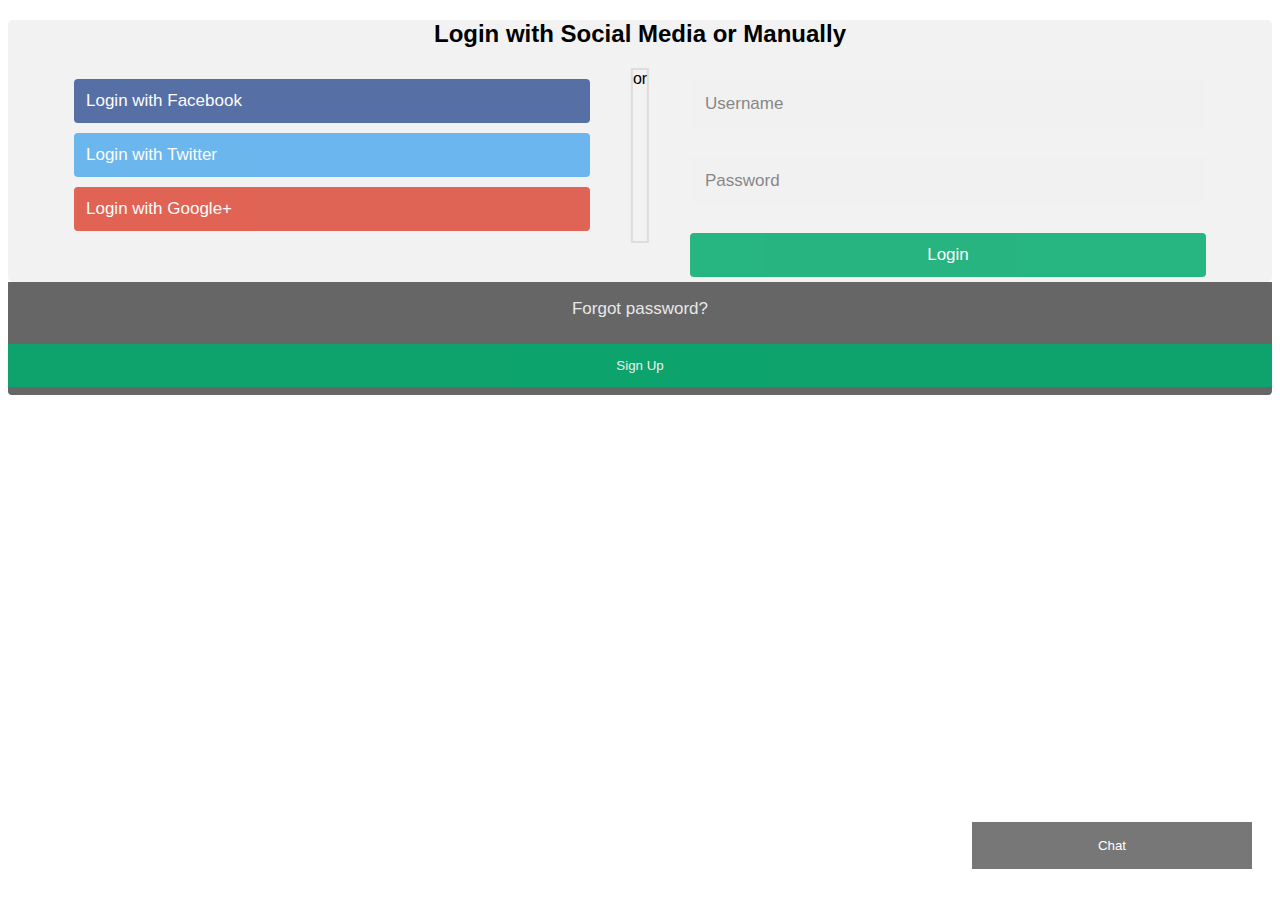
<file: src/html/index.html>
<!DOCTYPE html>
<html lang="en">
<head>
    <link rel="stylesheet" type="text/css" href="../stylesheets/style.css">
    <link rel="script" href="../js/signUp.js">
    <meta charset="UTF-8">
    <title>ChatApp</title>
</head>
<body>
<div class="container">
    <form action="main.html" name="myForm">
        <div class="row">
            <h2 style="text-align:center">Login with Social Media or Manually</h2>
            <div class="vl">
                <span class="vl-innertext">or</span>
            </div>

            <div class="col">
                <a href="#" class="fb btn">
                    <i class="fa fa-facebook fa-fw"></i> Login with Facebook
                </a>
                <a href="#" class="twitter btn">
                    <i class="fa fa-twitter fa-fw"></i> Login with Twitter
                </a>
                <a href="#" class="google btn">
                    <i class="fa fa-google fa-fw"></i> Login with Google+
                </a>
            </div>
            <div class="col">
                <div class="hide-md-lg">
                    <p>Or sign in manually:</p>
                </div>
                <label>
                    <input type="text" name="username" placeholder="Username" required>
                </label>
                <label>
                    <input type="password" name="password" placeholder="Password" required>
                </label>
                <a href="main.html">
                    <input type="submit" value="Login">
                </a>
            </div>

        </div>
    </form>
</div>

<div class="bottom-container">
    <div class="row">
        <a href="#" style="color:white" class="btn">Forgot password?</a>
    </div>
    <div class="row">
        <button onclick="document.getElementById('id01').style.display='block'">Sign Up</button>
        <div id="id01" class="modal">
            <span onclick="document.getElementById('id01').style.display='none'" class="close" title="Close Modal">&#10005;</span>
            <form class="modal-content" name="myForm2" action="/" onsubmit="return validateForm()" method="post">
                <div class="container">
                    <h1>Sign Up</h1>
                    <p>Please fill in this form to create an account.</p>
                    <hr>
                    <label><b>Email</b></label>
                    <label>
                        <input type="text" placeholder="Enter Email" name="email" required>
                    </label>
                    <label><b>Password</b></label>
                    <label>
                        <input type="password" placeholder="Enter Password" name="psw" required>
                    </label>
                    <label><b>Repeat Password</b></label>
                    <label>
                        <input type="password" placeholder="Repeat Password" name="psw-repeat" required>
                    </label>
                    <label>
                        <input type="checkbox"  name="remember" style="margin-bottom:15px"> Remember me
                    </label>
                    <p>By creating an account you agree to our <a href="#" style="color:dodgerblue">Terms & Privacy</a>.</p>
                    <div class="clearfix">
                        <button type="button" onclick="document.getElementById('id01').style.display='none'" class="cancelbtn">Cancel</button>
                        <button type="submit" value="Submit" class="signup">Sign Up</button>
                    </div>
                </div>
            </form>
        </div>
    </div>
</div>
<button class="open-button" onclick="openForm()">Chat</button>

<div class="chat-popup" id="myForm">
    <form action="/action_page.php" class="form-container">
        <h1>Chat</h1>

        <label for="msg"><b>Message</b></label>
        <textarea placeholder="Type message.." name="msg" required></textarea>

        <button type="submit" class="btn">Send</button>
        <button type="button" class="btn cancel" onclick="closeForm()">Close</button>
    </form>
</div>

<script>
    function openForm() {
        document.getElementById("myForm").style.display = "block";
    }

    function closeForm() {
        document.getElementById("myForm").style.display = "none";
    }
    function validateForm() {
        let x = document.forms["myForm2"]["email"].value;
        let y = document.forms["myForm2"]["psw"].value;
        let z = document.forms["myForm2"]["psw-repeat"].value;
        if (x === "") {
            alert("Email must be filled out");
            return false;
        } else if (y === "") {
            alert("Password must be filled out");
            return false;
        } else if (z === "") {
            alert("Password must be repeated");
            return false;
        } else {
            alert("Fields must be filled out");
            return false;
        }

    }
</script>

</body>
</html>
</file>
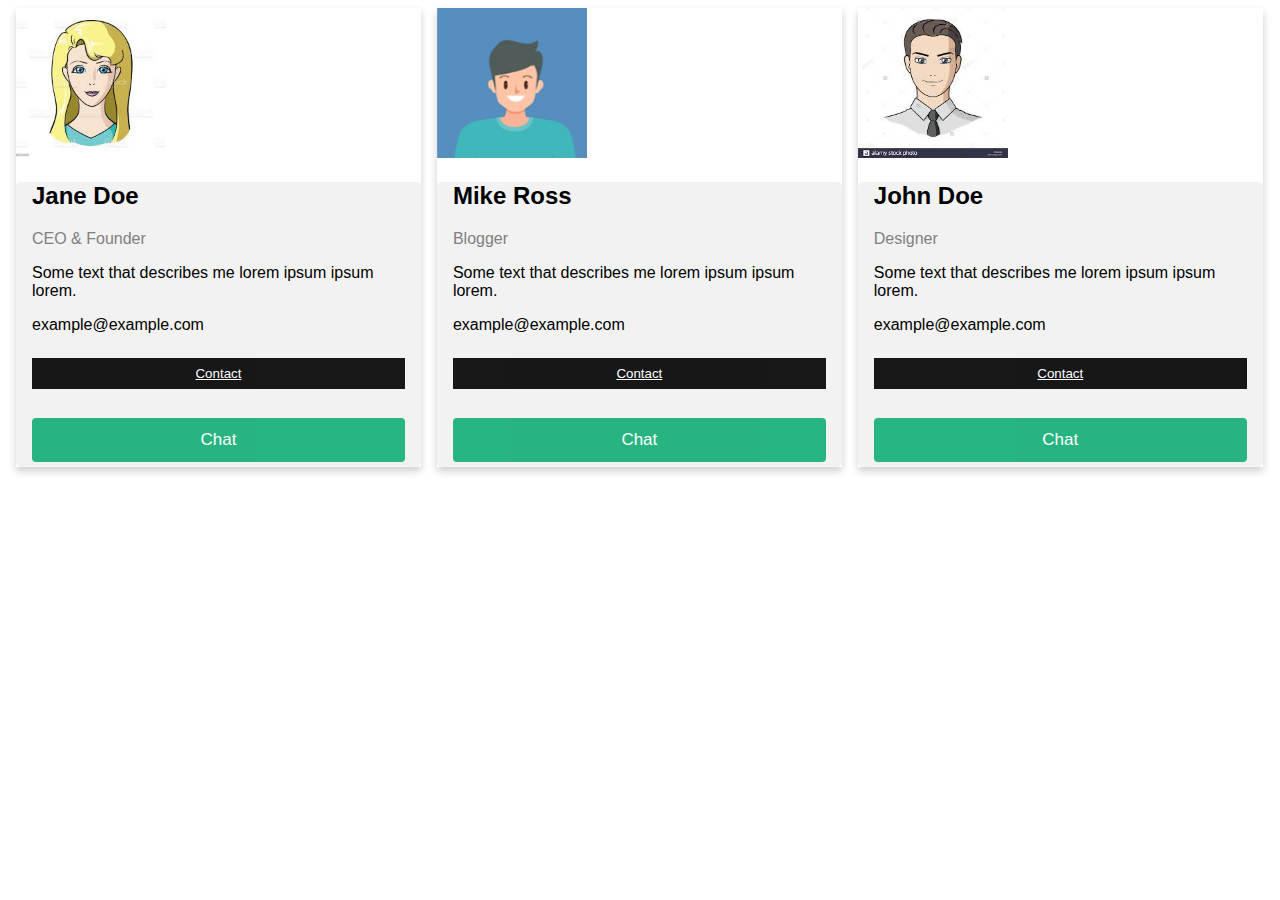
<file: src/html/friends.html>
<!DOCTYPE html>
<html lang="en">
<head>
    <meta charset="UTF-8">
    <title>Title</title>
    <meta name="viewport" content="width=device-width, initial-scale=1">
    <link rel="stylesheet" href="../stylesheets/style.css">
    <script src="https://ajax.googleapis.com/ajax/libs/jquery/3.5.1/jquery.min.js"></script>
    <script src="https://maxcdn.bootstrapcdn.com/bootstrap/3.4.1/js/bootstrap.min.js"></script>
</head>
<body>
<div class="row">
  <div class="column">
    <div class="card">
      <img src="../img/bild5.jpg" alt="Jane" height="150" width="150">
      <div class="container">
        <h2>Jane Doe</h2>
        <p class="title">CEO &amp; Founder</p>
        <p>Some text that describes me lorem ipsum ipsum lorem.</p>
        <p>example@example.com</p>
        <p><button class="button"><a href="mailto:someone@example.com" style="color: white">Contact</a></button></p>
        <!-- Trigger the modal with a button -->
        <button type="button" class="btn btn-info btn-lg" data-toggle="modal" data-target="#myModal">Chat</button>

        <!-- Modal -->
        <div id="myModal" class="modal fade" role="dialog">
          <div class="modal-dialog">

            <!-- Modal content-->
            <div class="modal-content">
              <div class="modal-header">
                <button type="button" class="close" data-dismiss="modal">&times;</button>
                <h4 class="modal-title">Chat</h4>
              </div>
              <div class="modal-body">
                <div class="container">
                  <img src="../img/Bild3.png" alt="Avatar" style="width:10%;">
                  <p>Hello. How are you today?</p>
                  <span class="time-right">11:00</span>
                </div>

                <div class="container darker">
                  <img src="../img/Bild2.png" alt="Avatar" class="right" style="width:10%;">
                  <p>Hey! I'm fine. Thanks for asking!</p>
                  <span class="time-left">11:01</span>
                </div>

                <div class="container">
                  <img src="../img/Bild3.png" alt="Avatar" style="width:10%;">
                  <p>Sweet! So, what do you wanna do today?</p>
                  <span class="time-right">11:02</span>
                </div>

                <div class="container darker">
                  <img src="../img/Bild2.png" alt="Avatar" class="right" style="width:10%;">
                  <p>Nah, I dunno. Play soccer.. or learn more coding perhaps?</p>
                  <span class="time-left">11:05</span>
                </div>
              </div>
              <div class="modal-footer">
                <button type="button" class="btn btn-default" data-dismiss="modal">Close</button>
                <button onclick="myFunction()" type="button" class="btn btn-default" href="../php/index.php">Continue to Chat</button>
                <script>
                  function myFunction() {
                    location.replace("../php/chat.php")
                  }
                </script>
              </div>
            </div>
          </div>
        </div>
      </div>
    </div>
  </div>

  <div class="column">
    <div class="card">
      <img src="../img/Bild3.png" alt="Mike" height="150" width="150">
      <div class="container">
        <h2>Mike Ross</h2>
        <p class="title">Blogger</p>
        <p>Some text that describes me lorem ipsum ipsum lorem.</p>
        <p>example@example.com</p>
        <p><button class="button"><a href="mailto:someone@example.com" style="color: white">Contact</a></button></p>
        <!-- Trigger the modal with a button -->
        <button type="button" class="btn btn-info btn-lg" data-toggle="modal" data-target="#myModal">Chat</button>

        <!-- Modal -->
        <div id="myModal" class="modal fade" role="dialog">
          <div class="modal-dialog">

            <!-- Modal content-->
            <div class="modal-content">
              <div class="modal-header">
                <button type="button" class="close" data-dismiss="modal">&times;</button>
                <h4 class="modal-title">Chat</h4>
              </div>
              <div class="modal-body">
                <p>Let's chat</p>
              </div>
              <div class="modal-footer">
                <button type="button" class="btn btn-default" data-dismiss="modal">Close</button>
              </div>
            </div>
          </div>
        </div>
      </div>
    </div>
  </div>

  <div class="column">
    <div class="card">
      <img src="../img/bild4.jpg" alt="John" height="150" width="150">
      <div class="container">
        <h2>John Doe</h2>
        <p class="title">Designer</p>
        <p>Some text that describes me lorem ipsum ipsum lorem.</p>
        <p>example@example.com</p>
        <p><button class="button"><a href="mailto:someone@example.com" style="color: white">Contact</a></button></p>
        <!-- Trigger the modal with a button -->
        <button type="button" class="btn btn-info btn-lg" data-toggle="modal" data-target="#myModal">Chat</button>

        <!-- Modal -->
        <div id="myModal" class="modal fade" role="dialog">
          <div class="modal-dialog">

            <!-- Modal content-->
            <div class="modal-content">
              <div class="modal-header">
                <button type="button" class="close" data-dismiss="modal">&times;</button>
                <h4 class="modal-title">Modal Header</h4>
              </div>
              <div class="modal-body">
                <p>Some text in the modal.</p>
              </div>
              <div class="modal-footer">
                <button type="button" class="btn btn-default" data-dismiss="modal">Close</button>
              </div>
            </div>
          </div>
        </div>
      </div>
    </div>
  </div>
</div>
</body>
</html>
</file>
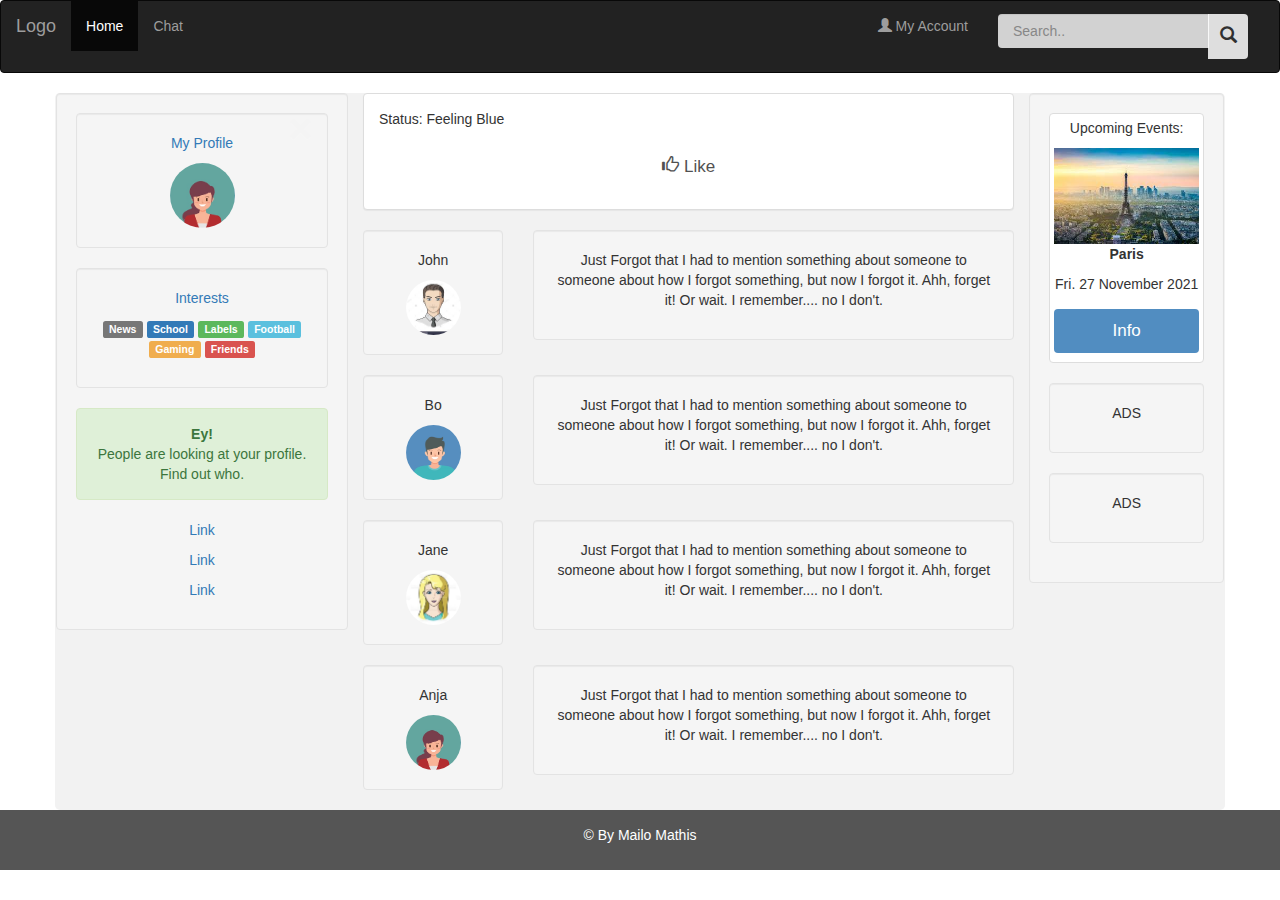
<file: src/html/main.html>
<!DOCTYPE html>
<html lang="en">
<head>
  <title>Main</title>
  <meta charset="utf-8">
  <meta name="viewport" content="width=device-width, initial-scale=1">
  <link rel="stylesheet" href="https://maxcdn.bootstrapcdn.com/bootstrap/3.4.1/css/bootstrap.min.css">
  <script src="https://ajax.googleapis.com/ajax/libs/jquery/3.5.1/jquery.min.js"></script>
  <script src="https://maxcdn.bootstrapcdn.com/bootstrap/3.4.1/js/bootstrap.min.js"></script>
  <link rel="stylesheet" href="../stylesheets/style.css">
</head>
<body>

<nav class="navbar navbar-inverse">
  <div class="container-fluid">
    <div class="navbar-header">
      <button type="button" class="navbar-toggle" data-toggle="collapse" data-target="#myNavbar">
        <span class="icon-bar"></span>
        <span class="icon-bar"></span>
        <span class="icon-bar"></span>
      </button>
      <a class="navbar-brand" href="#">Logo</a>
    </div>
    <div class="collapse navbar-collapse" id="myNavbar">
      <ul class="nav navbar-nav">
        <li class="active"><a href="#">Home</a></li>
        <li><a href="friends.html">Chat</a></li>
      </ul>
      <form class="navbar-form navbar-right" role="search">
        <div class="form-group input-group">
          <input type="text" class="form-control" placeholder="Search..">
          <span class="input-group-btn">
            <button class="btn btn-default" type="button">
              <span class="glyphicon glyphicon-search"></span>
            </button>
          </span>
        </div>
      </form>
      <ul class="nav navbar-nav navbar-right">
        <li><a href="#"><span class="glyphicon glyphicon-user"></span> My Account</a></li>
      </ul>
    </div>
  </div>
</nav>

<div class="container text-center">
  <div class="row">
    <div class="col-sm-3 well">
      <div class="well">
        <p><a href="#">My Profile</a></p>
        <img src="../img/Bild2.png" class="img-circle" height="65" width="65" alt="Avatar">
      </div>
      <div class="well">
        <p><a href="#">Interests</a></p>
        <p>
          <span class="label label-default">News</span>
          <span class="label label-primary">School</span>
          <span class="label label-success">Labels</span>
          <span class="label label-info">Football</span>
          <span class="label label-warning">Gaming</span>
          <span class="label label-danger">Friends</span>
        </p>
      </div>
      <div class="alert alert-success fade in">
        <a href="#" class="close" data-dismiss="alert" aria-label="close">×</a>
        <p><strong>Ey!</strong></p>
        People are looking at your profile. Find out who.
      </div>
      <p><a href="#">Link</a></p>
      <p><a href="#">Link</a></p>
      <p><a href="#">Link</a></p>
    </div>
    <div class="col-sm-7">

      <div class="row">
        <div class="col-sm-12">
          <div class="panel panel-default text-left">
            <div class="panel-body">
              <p contenteditable="true">Status: Feeling Blue</p>
              <button type="button" class="btn btn-default btn-sm">
                <span class="glyphicon glyphicon-thumbs-up"></span> Like
              </button>
            </div>
          </div>
        </div>
      </div>

      <div class="row">
        <div class="col-sm-3">
          <div class="well">
            <p>John</p>
            <img src="../img/bild4.jpg" class="img-circle" height="55" width="55" alt="Avatar">
          </div>
        </div>
        <div class="col-sm-9">
          <div class="well">
            <p>Just Forgot that I had to mention something about someone to someone about how I forgot something, but now I forgot it. Ahh, forget it! Or wait. I remember.... no I don't.</p>
          </div>
        </div>
      </div>
      <div class="row">
        <div class="col-sm-3">
          <div class="well">
            <p>Bo</p>
            <img src="../img/Bild3.png" class="img-circle" height="55" width="55" alt="Avatar">
          </div>
        </div>
        <div class="col-sm-9">
          <div class="well">
            <p>Just Forgot that I had to mention something about someone to someone about how I forgot something, but now I forgot it. Ahh, forget it! Or wait. I remember.... no I don't.</p>
          </div>
        </div>
      </div>
      <div class="row">
        <div class="col-sm-3">
          <div class="well">
            <p>Jane</p>
            <img src="../img/bild5.jpg" class="img-circle" height="55" width="55" alt="Avatar">
          </div>
        </div>
        <div class="col-sm-9">
          <div class="well">
            <p>Just Forgot that I had to mention something about someone to someone about how I forgot something, but now I forgot it. Ahh, forget it! Or wait. I remember.... no I don't.</p>
          </div>
        </div>
      </div>
      <div class="row">
        <div class="col-sm-3">
          <div class="well">
            <p>Anja</p>
            <img src="../img/Bild2.png" class="img-circle" height="55" width="55" alt="Avatar">
          </div>
        </div>
        <div class="col-sm-9">
          <div class="well">
            <p>Just Forgot that I had to mention something about someone to someone about how I forgot something, but now I forgot it. Ahh, forget it! Or wait. I remember.... no I don't.</p>
          </div>
        </div>
      </div>
    </div>
    <div class="col-sm-2 well">
      <div class="thumbnail">
        <p>Upcoming Events:</p>
        <img src="../img/paris.jpg" alt="Paris" width="400" height="300">
        <p><strong>Paris</strong></p>
        <p>Fri. 27 November 2021</p>
        <button class="btn btn-primary">Info</button>
      </div>
      <div class="well">
        <p>ADS</p>
      </div>
      <div class="well">
        <p>ADS</p>
      </div>
    </div>
  </div>
</div>

<footer class="container-fluid text-center">
  <p>&#169; By Mailo Mathis</p>
</footer>

</body>
</html>
</file>
<file: src/stylesheets/style.css>
* {box-sizing: border-box}

/* style the container */
.container {
    position: relative;
    border-radius: 5px;
    background-color: #f2f2f2;
    padding: 20px 0 30px 0;
}

/* style inputs and link buttons */
input,
.btn {
    width: 100%;
    padding: 12px;
    border: none;
    border-radius: 4px;
    margin: 5px 0;
    opacity: 0.85;
    display: inline-block;
    font-size: 17px;
    line-height: 20px;
    text-decoration: none; /* remove underline from anchors */
}

input:hover,
.btn:hover {
    opacity: 1;
}

/* add appropriate colors to fb, twitter and google buttons */
.fb {
    background-color: #3B5998;
    color: white;
}

.twitter {
    background-color: #55ACEE;
    color: white;
}

.google {
    background-color: #dd4b39;
    color: white;
}

/* style the submit button */
input[type=submit] {
    background-color: #04AA6D;
    color: white;
    cursor: pointer;
}

input[type=submit]:hover {
    background-color: #45a049;
}

/* Two-column layout */
.col {
    float: left;
    width: 50%;
    margin: auto;
    padding: 0 50px;
    margin-top: 6px;
}

/* Clear floats after the columns */
.row:after {
    content: "";
    display: table;
    clear: both;
}

/* vertical line */
.vl {
    position: absolute;
    left: 50%;
    transform: translate(-50%);
    border: 2px solid #ddd;
    height: 175px;
}

/* text inside the vertical line */
.inner {
    position: absolute;
    top: 50%;
    transform: translate(-50%, -50%);
    background-color: #f1f1f1;
    border: 1px solid #ccc;
    border-radius: 50%;
    padding: 8px 10px;
}

/* hide some text on medium and large screens */
.hide-md-lg {
    display: none;
}

/* bottom container */
.bottom-container {
    text-align: center;
    background-color: #666;
    border-radius: 0px 0px 4px 4px;
}

/* Responsive layout - when the screen is less than 650px wide, make the two columns stack on top of each other instead of next to each other */
@media screen and (max-width: 650px) {
    .col {
        width: 100%;
        margin-top: 0;
    }
    /* hide the vertical line */
    .vl {
        display: none;
    }
    /* show the hidden text on small screens */
    .hide-md-lg {
        display: block;
        text-align: center;
    }
}
* {box-sizing: border-box}
/* Full-width input fields */
input[type=text], input[type=password] {
    width: 100%;
    padding: 15px;
    margin: 5px 0 22px 0;
    display: inline-block;
    border: none;
    background: #f1f1f1;
}

/* Add a background color when the inputs get focus */
input[type=text]:focus, input[type=password]:focus {
    background-color: #ddd;
    outline: none;
}

/* Set a style for all buttons */
button {
    background-color: #04AA6D;
    color: white;
    padding: 14px 20px;
    margin: 8px 0;
    border: none;
    cursor: pointer;
    width: 100%;
    opacity: 0.9;
}

button:hover {
    opacity:1;
}

/* Extra styles for the cancel button */
.cancelbtn {
    padding: 14px 20px;
    background-color: #f44336;
}

/* Float cancel and signup buttons and add an equal width */
.cancelbtn, .signupbtn {
    float: left;
    width: 50%;
}

/* Add padding to container elements */
.container {
    padding: 16px;
}

/* The Modal (background) */
.modal {
    display: none; /* Hidden by default */
    position: fixed; /* Stay in place */
    z-index: 1; /* Sit on top */
    left: 0;
    top: 0;
    width: 100%; /* Full width */
    height: 100%; /* Full height */
    overflow: auto; /* Enable scroll if needed */
    background-color: #474e5d;
    padding-top: 50px;
}

/* Modal Content/Box */
.modal-content {
    background-color: #fefefe;
    margin: 5% auto 15% auto; /* 5% from the top, 15% from the bottom and centered */
    border: 1px solid #888;
    width: 80%; /* Could be more or less, depending on screen size */
}

/* Style the horizontal ruler */
hr {
    border: 1px solid #f1f1f1;
    margin-bottom: 25px;
}

/* The Close Button (x) */
.close {
    position: absolute;
    right: 35px;
    top: 15px;
    font-size: 40px;
    font-weight: bold;
    color: #f1f1f1;
}

.close:hover,
.close:focus {
    color: #f44336;
    cursor: pointer;
}

/* Clear floats */
.clearfix::after {
    content: "";
    clear: both;
    display: table;
}

/* Change styles for cancel button and signup button on extra small screens */
@media screen and (max-width: 300px) {
    .cancelbtn, .signupbtn {
        width: 100%;
    }
}
body {font-family: Arial, Helvetica, sans-serif;}
* {box-sizing: border-box;}

/* Button used to open the chat form - fixed at the bottom of the page */
.open-button {
    background-color: #555;
    color: white;
    padding: 16px 20px;
    border: none;
    cursor: pointer;
    opacity: 0.8;
    position: fixed;
    bottom: 23px;
    right: 28px;
    width: 280px;
}

/* The popup chat - hidden by default */
.chat-popup {
    display: none;
    position: fixed;
    bottom: 0;
    right: 15px;
    border: 3px solid #f1f1f1;
    z-index: 9;
}

/* Add styles to the form container */
.form-container {
    max-width: 300px;
    padding: 10px;
    background-color: white;
}

/* Full-width textarea */
.form-container textarea {
    width: 100%;
    padding: 15px;
    margin: 5px 0 22px 0;
    border: none;
    background: #f1f1f1;
    resize: none;
    min-height: 200px;
}

/* When the textarea gets focus, do something */
.form-container textarea:focus {
    background-color: #ddd;
    outline: none;
}

/* Set a style for the submit/send button */
.form-container .btn {
    background-color: #04AA6D;
    color: white;
    padding: 16px 20px;
    border: none;
    cursor: pointer;
    width: 100%;
    margin-bottom:10px;
    opacity: 0.8;
}

/* Add a red background color to the cancel button */
.form-container .cancel {
    background-color: red;
}

/* Add some hover effects to buttons */
.form-container .btn:hover, .open-button:hover {
    opacity: 1;
}

footer {
    background-color: #555;
    color: white;
    padding: 15px;
}
.column {
    float: left;
    width: 33.3%;
    margin-bottom: 16px;
    padding: 0 8px;
}

/* Display the columns below each other instead of side by side on small screens */
@media screen and (max-width: 650px) {
    .column {
        width: 100%;
        display: block;
    }
}

/* Add some shadows to create a card effect */
.card {
    box-shadow: 0 4px 8px 0 rgba(0, 0, 0, 0.2);
}

/* Some left and right padding inside the container */
.container {
    padding: 0 16px;
}

/* Clear floats */
.container::after, .row::after {
    content: "";
    clear: both;
    display: table;
}

.title {
    color: grey;
}

.button {
    border: none;
    outline: 0;
    display: inline-block;
    padding: 8px;
    color: white;
    background-color: #000;
    text-align: center;
    cursor: pointer;
    width: 100%;
}

.button:hover {
    background-color: #555;
}
</file>
